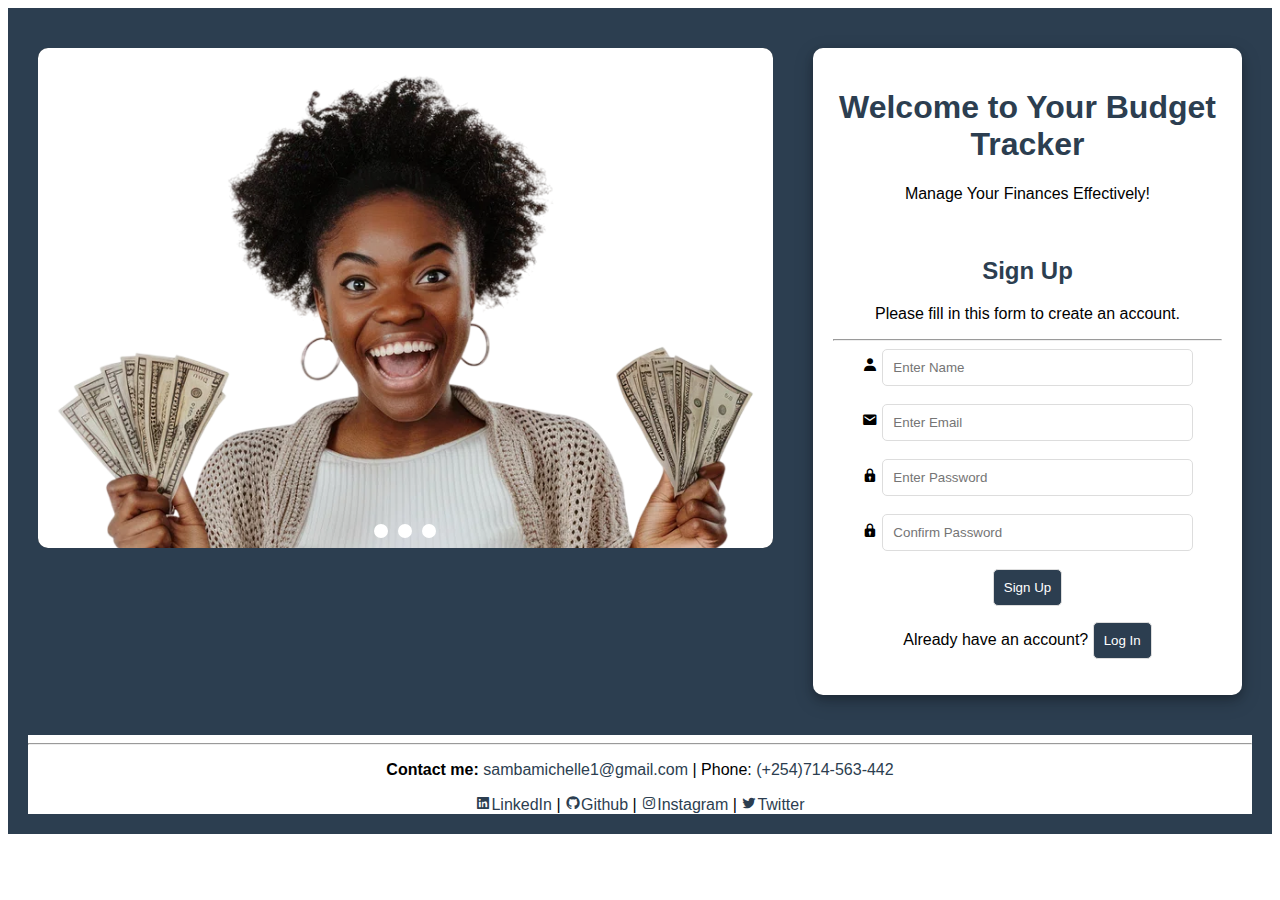
<file: index.html>
<!DOCTYPE html>
<html lang="en">
<head>
    <meta charset="UTF-8">
    <meta name="viewport" content="width=device-width, initial-scale=1.0">
    <title>Home Page</title>
    <link rel="stylesheet" href="style.css">
    <link href='https://unpkg.com/boxicons@2.1.4/css/boxicons.min.css' rel='stylesheet'>
</head>
<body>

    <div class="home-page">
        <div class="slider">
            <div class="slides" id="slides">
                <img src="Images/Slide1.png" alt="Slide1">
                <img src="Images/Slide2.png" alt="Slide2">
                <img src="Images/Slide3.jpeg" alt="Slide3">
            </div>

            <!-- Arrows -->
         <div class="nav-arrows">
               <button class="arrow" onclick="prevSlide()">❮</button>
               <button class="arrow" onclick="nextSlide()">❯</button>
         </div>
        
         <!-- Manual Navigation -->
            <div class="navigation-manual">
                <span class="manual-btn" onclick="goToSlide(0)"></span>
                <span class="manual-btn" onclick="goToSlide(1)"></span>
                <span class="manual-btn" onclick="goToSlide(2)"></span>
              </div>
            </div>

        <div class="home-card">
            <h1>Welcome to Your Budget Tracker</h1>
            <p>Manage Your Finances Effectively!</p>
            <br>
    
            <!-- Modal Sign Up Form -->
        <div class="signup-container">
    
            
            <div id="signup-modal" class="signup-modal">
    
                <div class="modal-content">
                    <h2>Sign Up</h2>
                    <p>Please fill in this form to create an account.</p>
                    <hr>
                     
                    <form id="signup-form">
                        <div class="form-input">
                            <label for="fullname"><i class='bx bxs-user'></i></label>
                            <input type="text" placeholder="Enter Name" id="fullname" required>
                        </div>
                          <br>
                        <div class="form-input">
                            <label for="email"><i class='bx bxs-envelope'></i></label>
                            <input type="email" placeholder="Enter Email" id="email" required>
                        </div>
                            <br>
                        <div class="form-input">
                            <label for="password"><i class='bx bxs-lock'></i></label>
                            <input type="password" placeholder="Enter Password" id="password" required>
                        </div>
                           <br>
                        <div class="form-input">
                            <label for="confirm-password"><i class='bx bxs-lock'></i></label>
                    <input type="password" placeholder="Confirm Password" id="confirm-password" required>
                        </div>
                        <br>
                        <button type="submit" class="auth-btn">Sign Up</button>
                    </form>
    
                    <p class="auth-redirect">Already have an account? <button id="login"><a href="login.html">Log In</a> </button></p>
                </div>
        </div>
        </div>    
    
    </div>

    <footer>
    
        <hr>
         
        <p><b>Contact me:</b> <a href="mailto:sambamichelle1@gmail.com.com">sambamichelle1@gmail.com</a>
             | Phone: <a href="tel:(+254)714-563-442">(+254)714-563-442</a>        
        </p>
    
        <div class="social-media">
            <a href="#"><i class='bx bxl-linkedin-square'></i>LinkedIn</a> |
            <a href="#"><i class='bx bxl-github'></i>Github</a> |
            <a href="#"><i class='bx bxl-instagram' ></i>Instagram</a> |
            <a href="#"> <i class='bx bxl-twitter'> </i>Twitter</a>
        </div>
    
    </footer>
    
    <script src="index.js"></script>
</body>
</html>
</file>
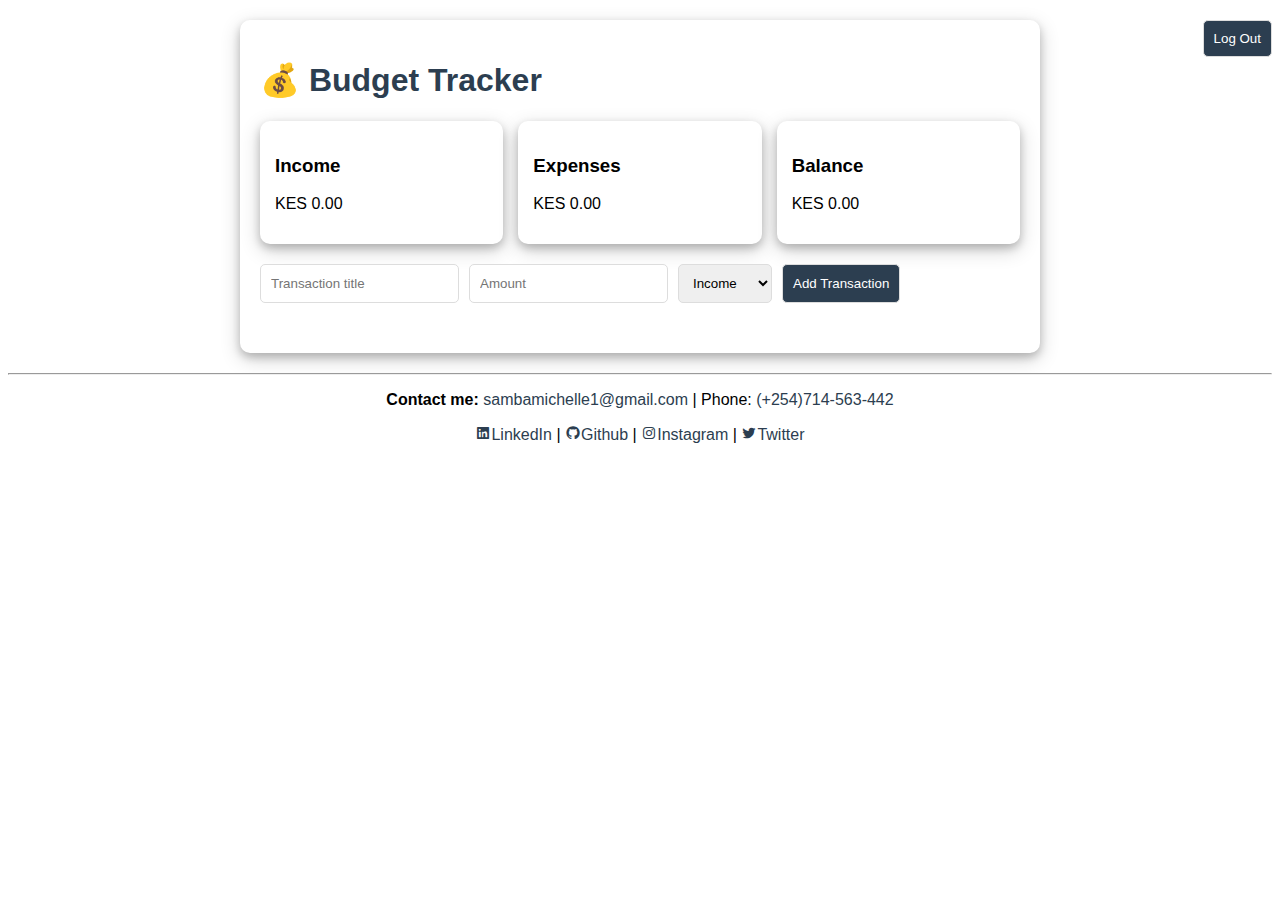
<file: budgetapp.html>
<!DOCTYPE html>
<html lang="en">
<head>
    <meta charset="UTF-8">
    <meta name="viewport" content="width=device-width, initial-scale=1.0">
    <title>Budget Tracker</title>
    <link rel="stylesheet" href="style.css">
    <link href='https://unpkg.com/boxicons@2.1.4/css/boxicons.min.css' rel='stylesheet'>
</head>
<body>
    <button id="log-out"><a href="index.html">Log Out</a></button>
    <p class="warning-message"></p>
    <div class="budget-card budget-tracker">
        <h1>💰 Budget Tracker</h1>
    
    <!-- Summary Section -->
    <div class="summary">
        
        <div class="card">
            <h3>Income</h3>
            <p id="income">KES 0.00</p>
        </div>
        <div class="card">
            <h3>Expenses</h3>
            <p id="expense">KES 0.00</p>
        </div>
        <div class="card">
            <h3>Balance</h3>
            <p id="balance">KES 0.00</p>
        </div>
    </div>

    <!-- Transaction Form -->
    <form class="transaction-form" id="transactionForm">
        <input type="text" id="title" placeholder="Transaction title" required>
        <input type="number" id="amount" step="0.01" placeholder="Amount" required>
        <select id="type">
            <option value="income">Income</option>
            <option value="expense">Expense</option>
        </select>
        <button type="submit">Add Transaction</button>
    </form>

    <!-- Transaction List -->
    <ul class="transaction-list" id="transactionList"></ul>

    </div>

    <footer>

        <hr>
         
        <p><b>Contact me:</b> <a href="mailto:sambamichelle1@gmail.com.com">sambamichelle1@gmail.com</a>
             | Phone: <a href="tel:(+254)714-563-442">(+254)714-563-442</a>        
        </p>

        <div class="social-media">
            <a href="#"><i class='bx bxl-linkedin-square'></i>LinkedIn</a> |
            <a href="#"><i class='bx bxl-github'></i>Github</a> |
            <a href="#"><i class='bx bxl-instagram' ></i>Instagram</a> |
            <a href="#"> <i class='bx bxl-twitter'> </i>Twitter</a>
        </div>

    </footer>

    <script src="script.js"></script>
</body>
</html>
</file>
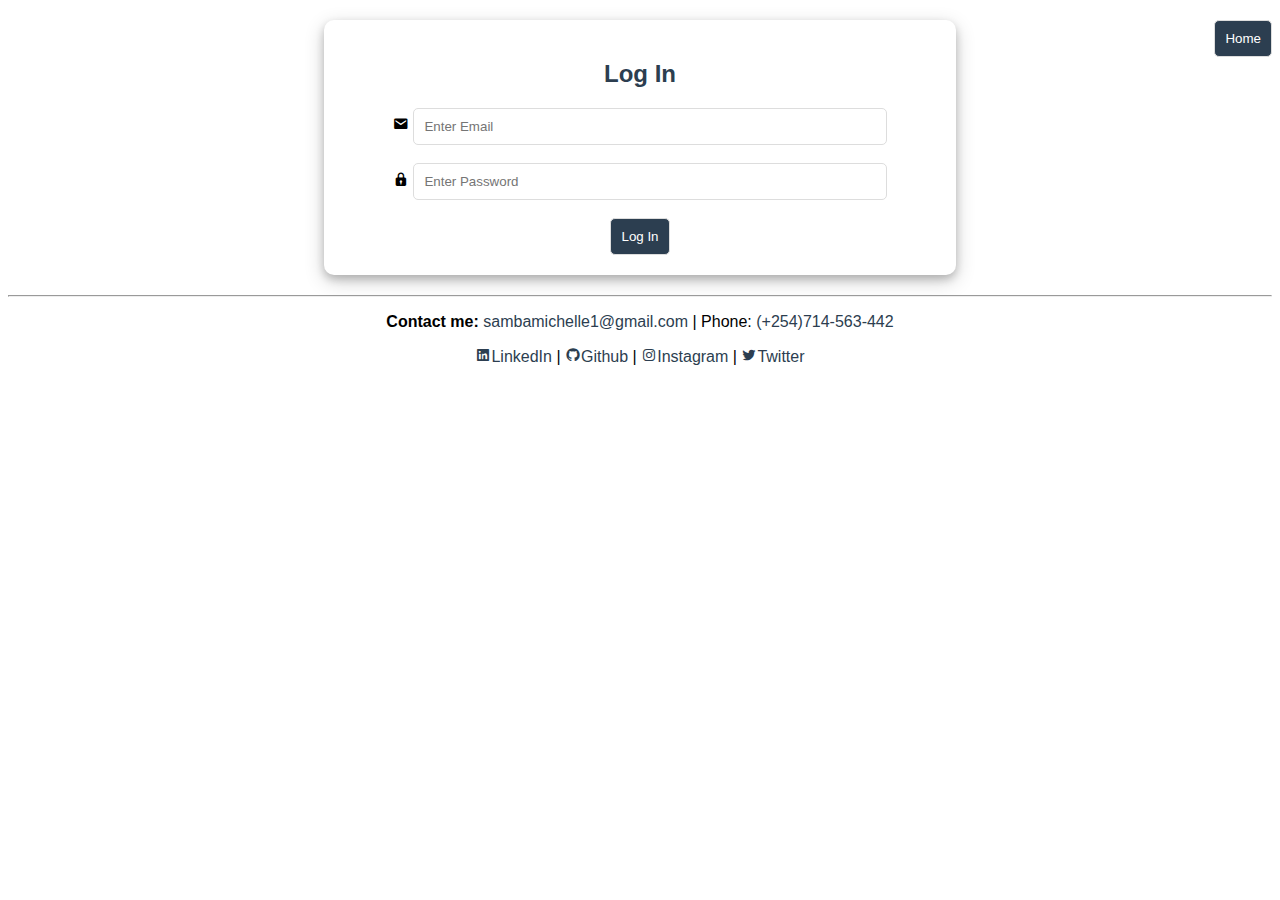
<file: login.html>
<!DOCTYPE html>
<html lang="en">
<head>
    <meta charset="UTF-8">
    <meta name="viewport" content="width=device-width, initial-scale=1.0">
    <title>Log In Page</title>
    <link rel="stylesheet" href="style.css">
    <link href='https://unpkg.com/boxicons@2.1.4/css/boxicons.min.css' rel='stylesheet'>
</head>
<body>
   <div>
    <button id="log-in"><a href="index.html">Home</a></button>
   </div>
     <!-- .......................Login Modal ......................-->
     <div id="login-modal" class="login-modal">
        <div class="modal-content">
          <h2>Log In</h2>
          <form id="login-form">
            <div class="form-input">
              <label for="login-email"><i class='bx bxs-envelope'></i></label>
              <input type="email" placeholder="Enter Email" id="login-email" required>
            </div>
            <br>
            <div class="form-input">
              <label for="login-password"><i class='bx bxs-lock'></i></label>
              <input type="password" placeholder="Enter Password" id="login-password" required>
            </div>
            <br>
            <button type="submit" class="auth-btn">Log In</button>
          </form>
        </div>
       </div> 
      
       <footer>

        <hr>
         
        <p><b>Contact me:</b> <a href="mailto:sambamichelle1@gmail.com.com">sambamichelle1@gmail.com</a>
             | Phone: <a href="tel:(+254)714-563-442">(+254)714-563-442</a>        
        </p>

        <div class="social-media">
            <a href="#"><i class='bx bxl-linkedin-square'></i>LinkedIn</a> |
            <a href="#"><i class='bx bxl-github'></i>Github</a> |
            <a href="#"><i class='bx bxl-instagram' ></i>Instagram</a> |
            <a href="#"> <i class='bx bxl-twitter'> </i>Twitter</a>
        </div>

    </footer>
       <script src="login.js"></script>
</body>
</html>
</file>
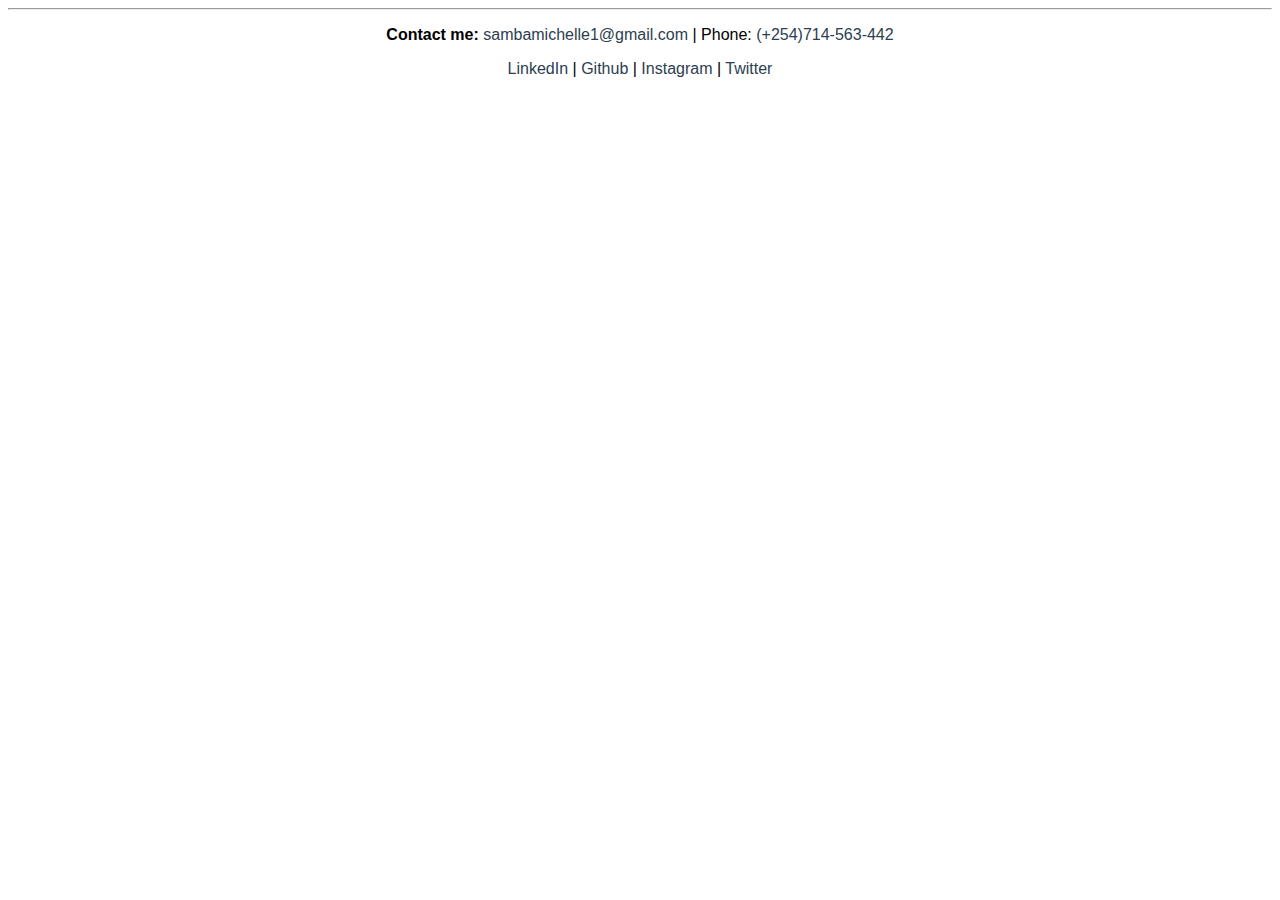
<file: register.html>
<!DOCTYPE html>
<html lang="en">
<head>
    <meta charset="UTF-8">
    <meta name="viewport" content="width=device-width, initial-scale=1.0">
    <title>Create Account</title>
    <link rel="stylesheet" href="style.css">
</head>
<body>


    <footer>

        <hr>
         
        <p><b>Contact me:</b> <a href="mailto:sambamichelle1@gmail.com.com">sambamichelle1@gmail.com</a>
             | Phone: <a href="tel:(+254)714-563-442">(+254)714-563-442</a>        
        </p>
    
        <div class="social-media">
            <a href="#"><i class='bx bxl-linkedin-square'></i>LinkedIn</a> |
            <a href="#"><i class='bx bxl-github'></i>Github</a> |
            <a href="#"><i class='bx bxl-instagram' ></i>Instagram</a> |
            <a href="#"> <i class='bx bxl-twitter'> </i>Twitter</a>
        </div>
    
    </footer>
</body>
</html>
</file>
<file: style.css>
:root {
    --primary: #2c3e50;
    --income: #27ae60;
    --expense: #c0392b;
}

* {
    box-sizing: border-box;
    font-family: 'Segoe UI', sans-serif;
}

/* ..........................Home Page.......................... */

.home-page {
        display: flex;
        align-items: flex-start; 
        justify-content: space-between; 
        gap: 20px; 
        flex-wrap: wrap; 
        padding: 20px;
        background-color: var(--primary);
      
}

.slider {
    flex: 1 1 60%; /* Grow, shrink, base width */
    max-width: 60%;
    width: auto;
    height: 500px;
    overflow: hidden;
    position: relative;
    margin: 20px auto;
    border-radius: 10px;
    background: #000;
  }

  .slides {
    display: flex;
    transition: transform 0.5s ease-in-out;
    width: 100%;
  }

  .slides img {
    width: 100%;
    flex-shrink: 0;
    object-fit: cover;
  }

  .nav-arrows {
    position: absolute;
    top: 50%;
    width: 100%;
    display: flex;
    justify-content: space-between;
    transform: translateY(-50%);
    padding: 0 15px;
  }

  .arrow {
    background: rgba(255,255,255,0.6);
    border: none;
    padding: 10px;
    cursor: pointer;
    font-size: 20px;
    border-radius: 50%;
  }

  .navigation-manual {
    position: absolute;
    width: 100%;
    bottom: 10px;
    display: flex;
    justify-content: center;
    gap: 10px;
  }

  .manual-btn {
    border: 2px solid white;
    padding: 5px;
    border-radius: 50%;
    cursor: pointer;
    background: #fff;
  }

  @media (max-width: 60%) {
    .arrow {
      font-size: 16px;
      padding: 8px;
    }

    .manual-btn {
      padding: 4px;
    }
  }

.home-card {
    flex: 1 1 35%;
    max-width: 35%;
    text-align: center;
    margin: 20px auto;
    padding: 20px;
    box-shadow: 0 4px 8px 0 rgba(0, 0, 0, 0.2), 0 6px 20px 0 rgba(0, 0, 0, 0.19);
    border-radius: 10px;
    background-color: #fff;
}

@media (max-width: 40%) {
    .home-page {
      flex-direction: column;
      align-items: center;
    }
  
    .slider, .home-card {
      max-width: 100%;
    }
  }

h1,h2 {
    color: var(--primary);
}

.home-card a {
    text-decoration: none;
    color: var(--primary);
}

.home-card a:hover {
    text-decoration: underline;
}

.form-input input {
    width: 80%;
}

.login-modal {
    max-width: 50%;
    text-align: center;
    margin: 20px auto;
    padding: 20px;
    box-shadow: 0 4px 8px 0 rgba(0, 0, 0, 0.2), 0 6px 20px 0 rgba(0, 0, 0, 0.19);
    border-radius: 10px;
    background-color: #fff;
}

/*.......................................... Budget Page............................................... */
.budget-card {
    max-width: 800px;
    margin: 20px auto;
    padding: 20px;
    box-shadow: 0 4px 8px 0 rgba(0, 0, 0, 0.2), 0 6px 20px 0 rgba(0, 0, 0, 0.19);
    border-radius: 10px;
}


.summary {
    display: grid;
    grid-template-columns: repeat(3, 1fr);
    gap: 15px;
    margin: 20px 0;
}

.card {
    background: white;
    padding: 15px;
    box-shadow: 0 4px 8px 0 rgba(0, 0, 0, 0.2), 0 6px 20px 0 rgba(0, 0, 0, 0.19);
    border-radius: 10px;
}

.transaction-form {
    display: flex;
    gap: 10px;
    margin-bottom: 30px;
}

input, select, button {
    padding: 10px;
    border: 1px solid #ddd;
    border-radius: 5px;
}

button {
    background: var(--primary);
    color: white;
    cursor: pointer;
}

.home-card button:hover {
    background-color: black;
}

.transaction-list {
    list-style: none;
    padding: 0;
}

.transaction-item {
    display: flex;
    justify-content: space-between;
    padding: 10px;
    margin: 5px 0;
    background: white;
    border-left: 4px solid;
}

.income { border-color: var(--income); }
.expense { border-color: var(--expense); }

.delete-btn {
    background: transparent;
    border: none;
    color: #999;
    cursor: pointer;
}

footer {
    width: 100%;
    background-color: #fff;
    text-align: center;
    margin-bottom: 0;
}

footer a {
    text-decoration: none;
    color: var(--primary);
}

footer a:hover {
    text-decoration: underline;
}

#login a {
    color: white;
    text-decoration: none;
}

#login:hover {
    background: black;
}

#log-in {
    float: right;
}


#log-in a {
    color: white;
    text-decoration: none;
}

#log-in:hover {
    background: black;
}


#log-out {
    float: right;
}

#log-out a {
    color: white;
    text-decoration: none;
}

#log-out:hover {
    background: red;
}

.auth-btn:hover {
    background: black;
}
</file>
